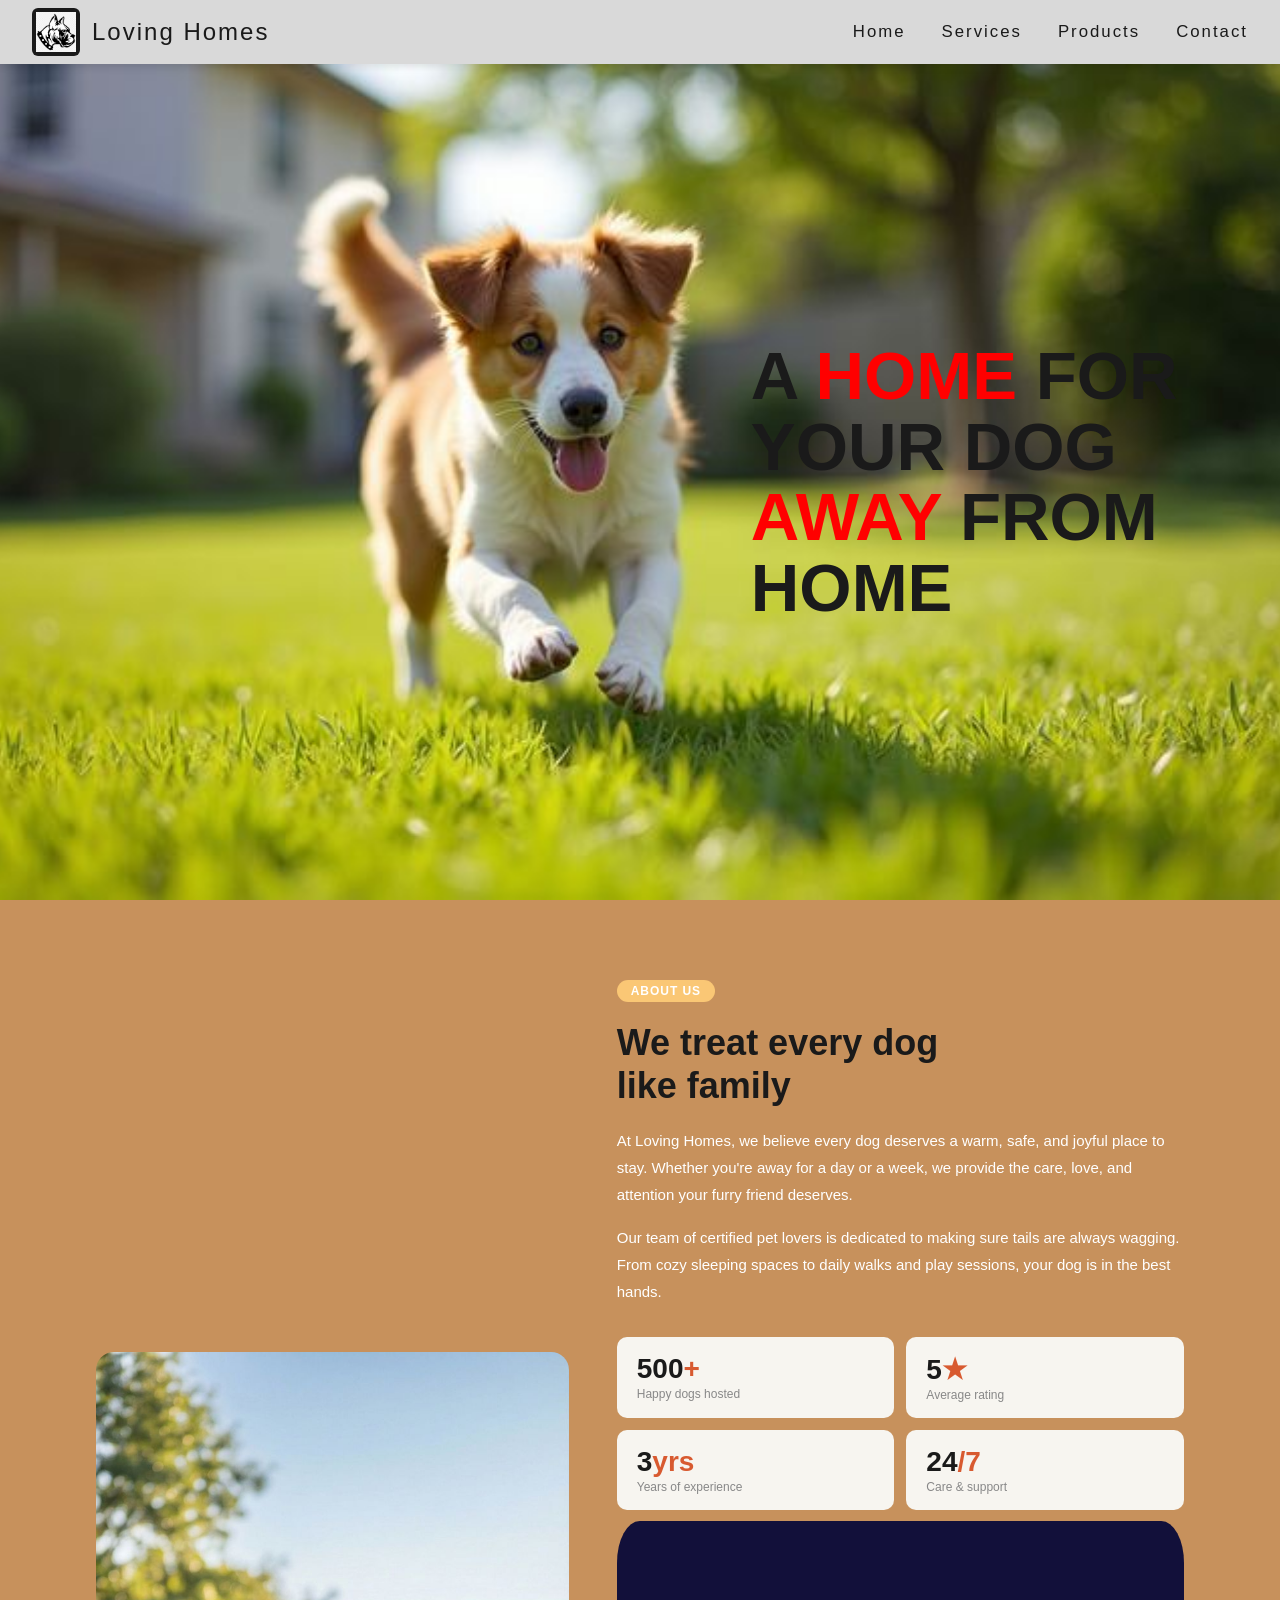
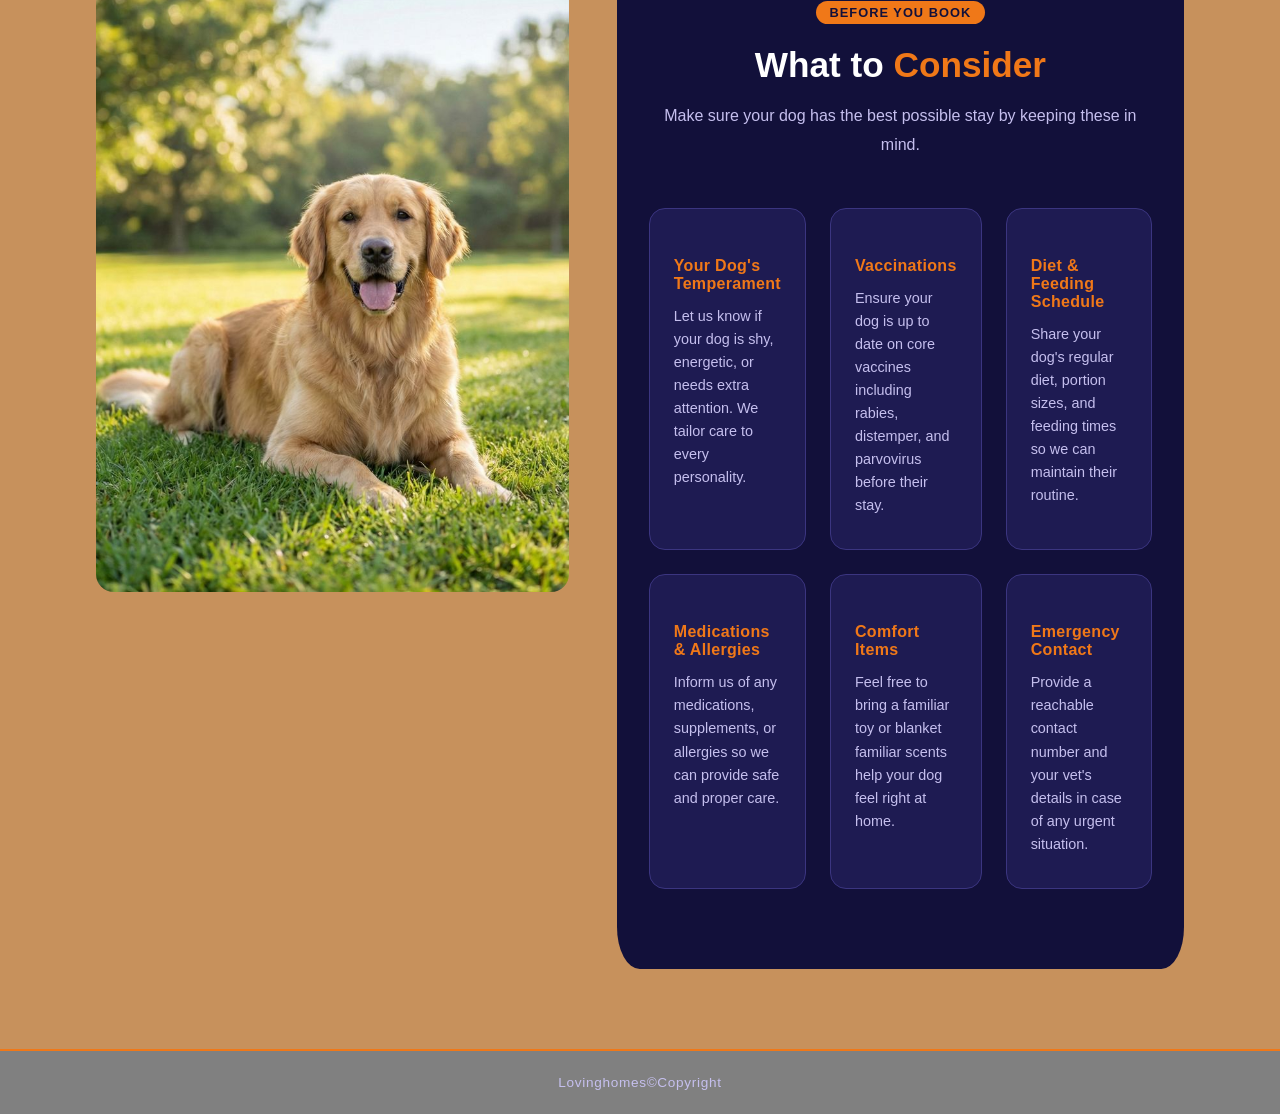
<file: index.html>
<!DOCTYPE html>
<html lang="en">
<head>
    <meta charset="UTF-8">
    <meta name="viewport" content="width=device-width, initial-scale=1.0">
    <title>LOVING HOMES</title>
    <link rel="stylesheet" href="lovinghomes.css">
</head>
<body>
     <nav>
   <div class="brand">
      <div class="brand-logo">
       <img src="IMAGES/dog2.png" alt="Loving Homes Logo" />
      </div>
      <span class="brand-name">Loving Homes</span>
    </div>
    </div>

     <button class="burger" id="burger" aria-label="Toggle menu" aria-expanded="false">
      <span></span>
      <span></span>
      <span></span>
    </button>

    <ul class="nav-links" id="nav-links">
      <li><a href="#">Home</a></li>
      <li><a href="services.html">Services</a></li>
      <li><a href="products.html">Products</a></li>
      <li><a href="contact.html">Contact</a></li>
    </ul>
  </nav>

  <section class="hero">
    <div class="hero-bg"></div>
    <img src="IMAGES/DOG 1.jpg" class="hero-dog" alt="Dog running" />
    <div class="hero-text">
      <h1>
        A <span class="accent">HOME</span> FOR<br>
        YOUR DOG<br>
        <span class="accent">AWAY</span> FROM<br>
        HOME
      </h1>
    </div>
  </section>

  <section class="about">
  <div class="about-image-wrap">
    <img src="IMAGES/hdog.jpg" alt="Happy dog at Loving Homes" />
  </div>

  <div class="about-content">
    <span class="about-tag">About Us</span>
    <h2>We treat every dog<br>like <span class="accent">family</span></h2>
    <p>At Loving Homes, we believe every dog deserves a warm, safe, and joyful place to stay. Whether you're away for a day or a week, we provide the care, love, and attention your furry friend deserves.</p>
    <p>Our team of certified pet lovers is dedicated to making sure tails are always wagging. From cozy sleeping spaces to daily walks and play sessions, your dog is in the best hands.</p>

    <div class="about-stats">
      <div class="stat-card">
        <div class="stat-num">500<span>+</span></div>
        <div class="stat-label">Happy dogs hosted</div>
      </div>
      <div class="stat-card">
        <div class="stat-num">5<span>★</span></div>
        <div class="stat-label">Average rating</div>
      </div>
      <div class="stat-card">
        <div class="stat-num">3<span>yrs</span></div>
        <div class="stat-label">Years of experience</div>
      </div>
      <div class="stat-card">
        <div class="stat-num">24<span>/7</span></div>
        <div class="stat-label">Care & support</div>
      </div>
    </div>

    <section class="consider">
    <div class="consider-header">
      <span class="about-tag">Before You Book</span>
      <h2>What to <span class="accent">Consider</span></h2>
      <p>Make sure your dog has the best possible stay by keeping these in mind.</p>
    </div>
    <div class="consider-grid">
      <div class="consider-card">
        <div class="consider-icon"></div>
        <h3>Your Dog's Temperament</h3>
        <p>Let us know if your dog is shy, energetic, or needs extra attention. We tailor care to every personality.</p>
      </div>
      <div class="consider-card">
        <div class="consider-icon"></div>
        <h3>Vaccinations</h3>
        <p>Ensure your dog is up to date on core vaccines including rabies, distemper, and parvovirus before their stay.</p>
      </div>
      <div class="consider-card">
        <div class="consider-icon"></div>
        <h3>Diet & Feeding Schedule</h3>
        <p>Share your dog's regular diet, portion sizes, and feeding times so we can maintain their routine.</p>
      </div>
      <div class="consider-card">
        <div class="consider-icon"></div>
        <h3>Medications & Allergies</h3>
        <p>Inform us of any medications, supplements, or allergies so we can provide safe and proper care.</p>
      </div>
      <div class="consider-card">
        <div class="consider-icon"></div>
        <h3>Comfort Items</h3>
        <p>Feel free to bring a familiar toy or blanket familiar scents help your dog feel right at home.</p>
      </div>
      <div class="consider-card">
        <div class="consider-icon"></div>
        <h3>Emergency Contact</h3>
        <p>Provide a reachable contact number and your vet's details in case of any urgent situation.</p>
      </div>
    </div>
  </section>

  </div> <!-- close about-content -->
  </section> <!-- close about -->

  <footer>
    Lovinghomes&copy;Copyright
  </footer>

<script>
const burger = document.getElementById('burger');
const navLinks = document.getElementById('nav-links');
burger.addEventListener('click', () => {
const isOpen = navLinks.classList.toggle('open');
burger.classList.toggle('active', isOpen);
burger.setAttribute('aria-expanded', isOpen);
});
navLinks.querySelectorAll('a').forEach(link => {
link.addEventListener('click', () => {
navLinks.classList.remove('open');
burger.classList.remove('active');
burger.setAttribute('aria-expanded', false);
});
   });
  </script>

</body>
</html>
</body>
</html>
</file>
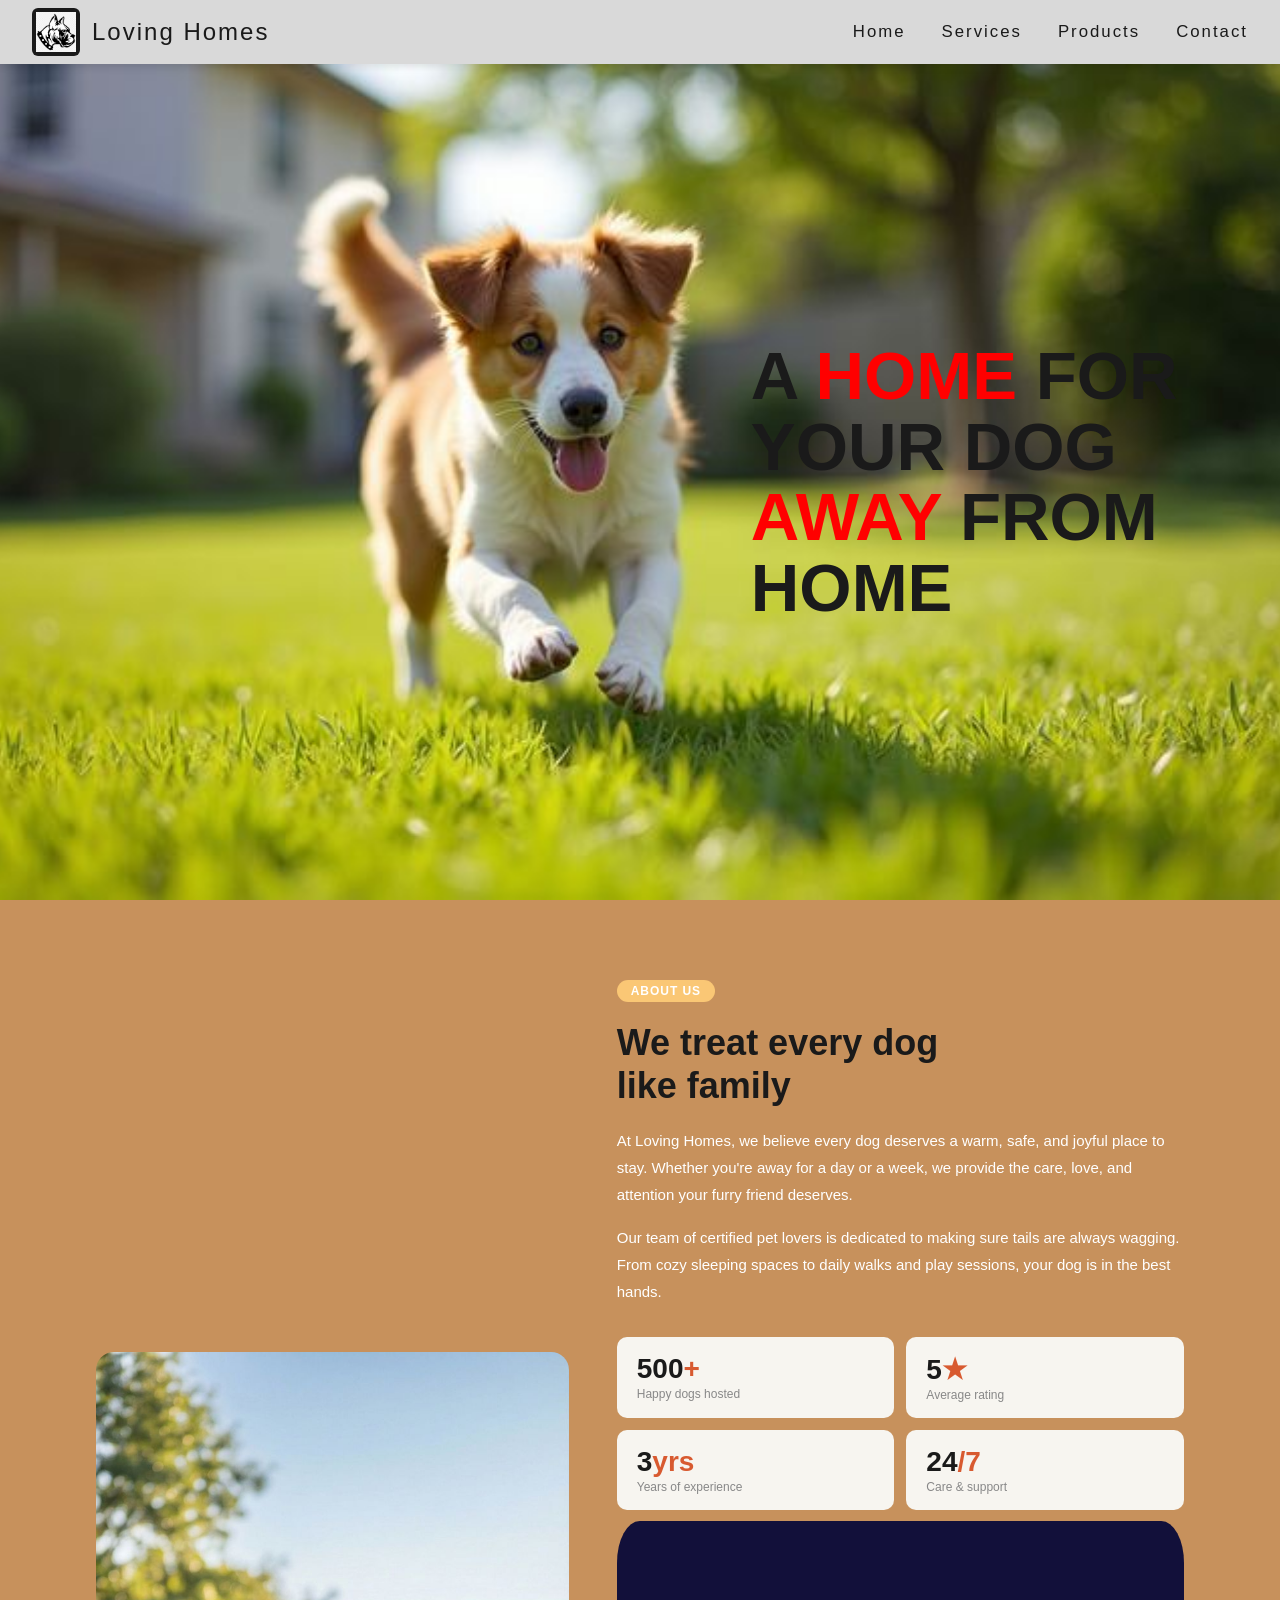
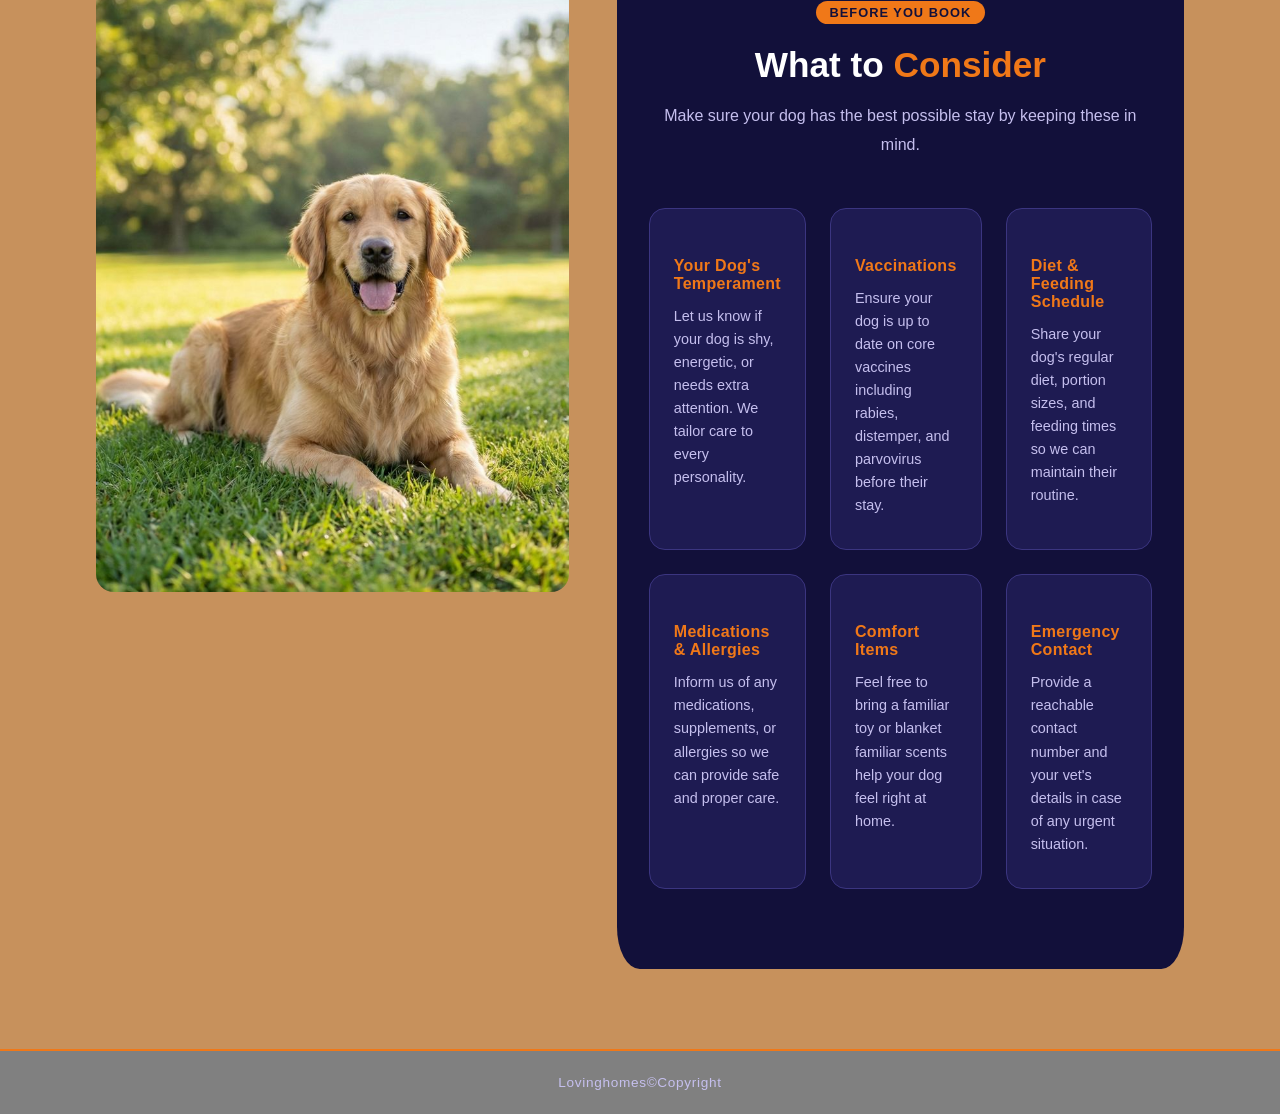
<file: lovinghomes.html>
<!DOCTYPE html>
<html lang="en">
<head>
    <meta charset="UTF-8">
    <meta name="viewport" content="width=device-width, initial-scale=1.0">
    <title>LOVING HOMES</title>
    <link rel="stylesheet" href="lovinghomes.css">
</head>
<body>
     <nav>
   <div class="brand">
      <div class="brand-logo">
       <img src="IMAGES/dog2.png" alt="Loving Homes Logo" />
      </div>
      <span class="brand-name">Loving Homes</span>
    </div>
    </div>

     <button class="burger" id="burger" aria-label="Toggle menu" aria-expanded="false">
      <span></span>
      <span></span>
      <span></span>
    </button>

    <ul class="nav-links" id="nav-links">
      <li><a href="#">Home</a></li>
      <li><a href="services.html">Services</a></li>
      <li><a href="products.html">Products</a></li>
      <li><a href="contact.html">Contact</a></li>
    </ul>
  </nav>

  <section class="hero">
    <div class="hero-bg"></div>
    <img src="IMAGES/DOG 1.jpg" class="hero-dog" alt="Dog running" />
    <div class="hero-text">
      <h1>
        A <span class="accent">HOME</span> FOR<br>
        YOUR DOG<br>
        <span class="accent">AWAY</span> FROM<br>
        HOME
      </h1>
    </div>
  </section>

  <section class="about">
  <div class="about-image-wrap">
    <img src="IMAGES/hdog.jpg" alt="Happy dog at Loving Homes" />
  </div>

  <div class="about-content">
    <span class="about-tag">About Us</span>
    <h2>We treat every dog<br>like <span class="accent">family</span></h2>
    <p>At Loving Homes, we believe every dog deserves a warm, safe, and joyful place to stay. Whether you're away for a day or a week, we provide the care, love, and attention your furry friend deserves.</p>
    <p>Our team of certified pet lovers is dedicated to making sure tails are always wagging. From cozy sleeping spaces to daily walks and play sessions, your dog is in the best hands.</p>

    <div class="about-stats">
      <div class="stat-card">
        <div class="stat-num">500<span>+</span></div>
        <div class="stat-label">Happy dogs hosted</div>
      </div>
      <div class="stat-card">
        <div class="stat-num">5<span>★</span></div>
        <div class="stat-label">Average rating</div>
      </div>
      <div class="stat-card">
        <div class="stat-num">3<span>yrs</span></div>
        <div class="stat-label">Years of experience</div>
      </div>
      <div class="stat-card">
        <div class="stat-num">24<span>/7</span></div>
        <div class="stat-label">Care & support</div>
      </div>
    </div>

    <section class="consider">
    <div class="consider-header">
      <span class="about-tag">Before You Book</span>
      <h2>What to <span class="accent">Consider</span></h2>
      <p>Make sure your dog has the best possible stay by keeping these in mind.</p>
    </div>
    <div class="consider-grid">
      <div class="consider-card">
        <div class="consider-icon"></div>
        <h3>Your Dog's Temperament</h3>
        <p>Let us know if your dog is shy, energetic, or needs extra attention. We tailor care to every personality.</p>
      </div>
      <div class="consider-card">
        <div class="consider-icon"></div>
        <h3>Vaccinations</h3>
        <p>Ensure your dog is up to date on core vaccines including rabies, distemper, and parvovirus before their stay.</p>
      </div>
      <div class="consider-card">
        <div class="consider-icon"></div>
        <h3>Diet & Feeding Schedule</h3>
        <p>Share your dog's regular diet, portion sizes, and feeding times so we can maintain their routine.</p>
      </div>
      <div class="consider-card">
        <div class="consider-icon"></div>
        <h3>Medications & Allergies</h3>
        <p>Inform us of any medications, supplements, or allergies so we can provide safe and proper care.</p>
      </div>
      <div class="consider-card">
        <div class="consider-icon"></div>
        <h3>Comfort Items</h3>
        <p>Feel free to bring a familiar toy or blanket familiar scents help your dog feel right at home.</p>
      </div>
      <div class="consider-card">
        <div class="consider-icon"></div>
        <h3>Emergency Contact</h3>
        <p>Provide a reachable contact number and your vet's details in case of any urgent situation.</p>
      </div>
    </div>
  </section>

  </div> <!-- close about-content -->
  </section> <!-- close about -->

  <footer>
    Lovinghomes&copy;Copyright
  </footer>

<script>
const burger = document.getElementById('burger');
const navLinks = document.getElementById('nav-links');
burger.addEventListener('click', () => {
const isOpen = navLinks.classList.toggle('open');
burger.classList.toggle('active', isOpen);
burger.setAttribute('aria-expanded', isOpen);
});
navLinks.querySelectorAll('a').forEach(link => {
link.addEventListener('click', () => {
navLinks.classList.remove('open');
burger.classList.remove('active');
burger.setAttribute('aria-expanded', false);
});
   });
  </script>

</body>
</html>
</body>
</html>
</file>
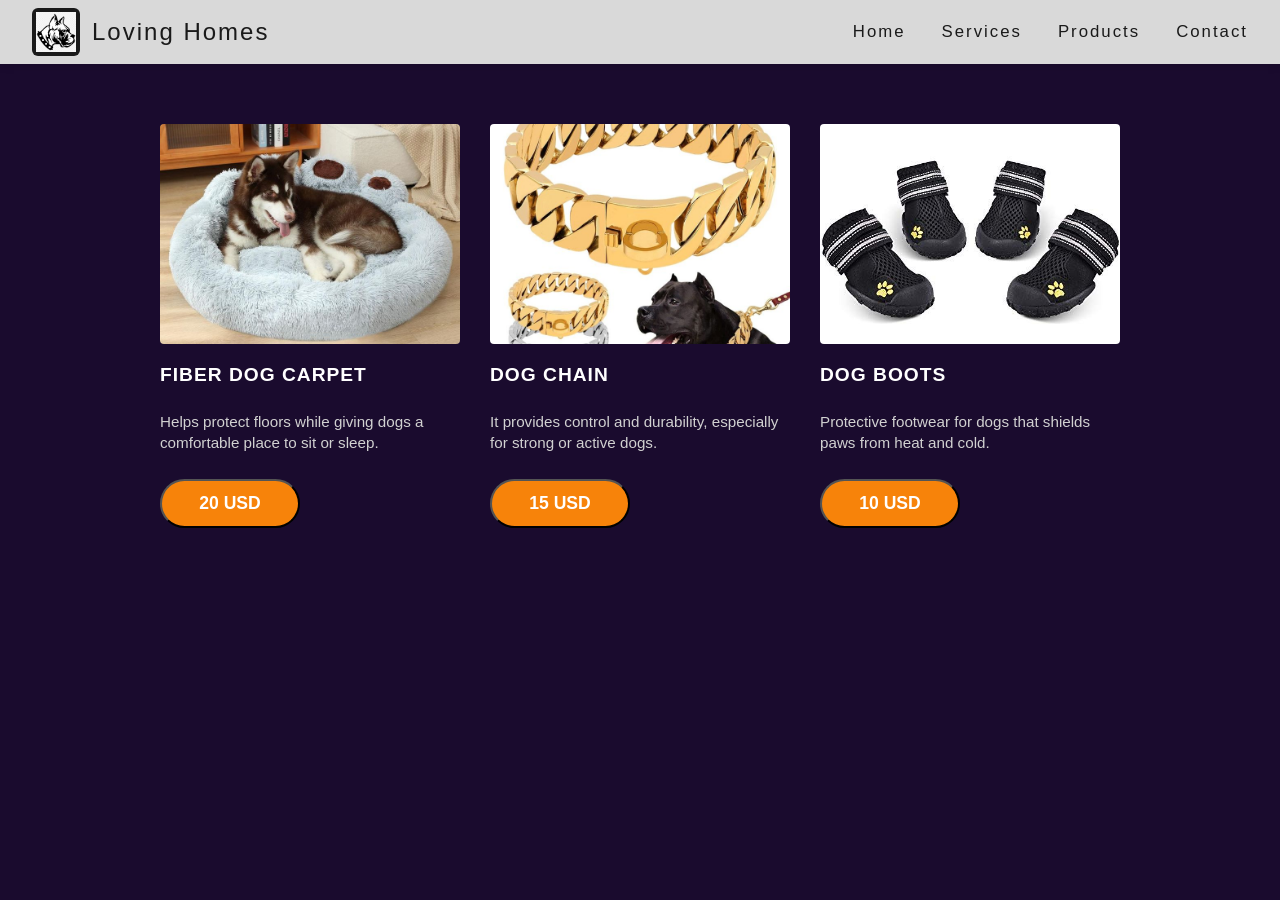
<file: products.html>
<!DOCTYPE html>
<html lang="en">
<head>
    <meta charset="UTF-8">
    <meta name="viewport" content="width=device-width, initial-scale=1.0">
    <title>Products</title>
  <link rel="stylesheet" href="products.css">
</head>
<body>
    
<nav>
   <div class="brand">
      <div class="brand-logo">
       <img src="IMAGES/dog2.png" alt="Loving Homes Logo" />
      </div>
      <span class="brand-name">Loving Homes</span>
    </div>
    </div>

     <button class="burger" id="burger" aria-label="Toggle menu" aria-expanded="false">
      <span></span>
      <span></span>
      <span></span>
    </button>

    <ul class="nav-links" id="nav-links">
      <li><a href="index.html">Home</a></li>
      <li><a href="services.html">Services</a></li>
      <li><a href="products.html">Products</a></li>
      <li><a href="contact.html">Contact</a></li>
    </ul>
  </nav>

   <div class="product-container">
    <div class="product-card">
        <img src="IMAGES/dogbed.jpg" alt="" class="product-image">
        <div class="product-title">Fiber Dog Carpet</div>
        <p class="product-description">Helps protect floors while giving dogs a comfortable place to sit or sleep.</p>
        <button class="pay-button" onclick="openPayment('Fiber Dog Carpet', 20)">20 USD</button>
    </div>

    <div class="product-card">
        <img src="IMAGES/dogchain.jpg" alt="Dog Chain" class="product-image">
        <div class="product-title">Dog Chain</div>
        <p class="product-description">It provides control and durability, especially for strong or active dogs.</p>
        <button class="pay-button" onclick="openPayment('Dog Chain', 15)">15 USD</button>
    </div>

    <div class="product-card">
        <img src="IMAGES/dogshoe.jpg" alt="Dog Boots" class="product-image">
        <div class="product-title">Dog Boots</div>
        <p class="product-description">Protective footwear for dogs that shields paws from heat and cold.</p>
        <button class="pay-button" onclick="openPayment('Dog Boots', 10)">10 USD</button>
    </div>
</div>


<div id="payment-form" style="display: none; max-width: 400px; margin: 40px auto; padding: 20px; border: 2px solid #333; border-radius: 10px; font-family: Arial, sans-serif;">
    <h2>Checkout</h2>
    <p>Selected: <strong id="item-name"></strong></p>
    <p>Total: <strong>$<span id="item-price"></span></strong></p>
    <hr>
    <form>
        <label>Full Name</label><br>
        <input type="text" style="width:100%; margin-bottom:10px;" required><br>
        <label>Card Number</label><br>
        <input type="text" placeholder="0000 0000 0000 0000" style="width:100%; margin-bottom:10px;" required><br>
        <button type="submit" style="width:100%; padding:10px; background: #28a745; color: white; border: none; border-radius: 5px; cursor: pointer;">
            Confirm Payment
        </button>
    </form>
</div>
<script>
    function openPayment(name, price) {
        const paymentSection = document.getElementById('payment-form');
        paymentSection.style.display = 'block';
        document.getElementById('item-name').innerText = name;
        document.getElementById('item-price').innerText = price;
        paymentSection.scrollIntoView({ behavior: 'smooth' });
    }

    const burger = document.getElementById('burger');
    const navLinks = document.getElementById('nav-links');
    burger.addEventListener('click', () => {
        const isOpen = navLinks.classList.toggle('open');
        burger.classList.toggle('active', isOpen);
        burger.setAttribute('aria-expanded', isOpen);
    });
    navLinks.querySelectorAll('a').forEach(link => {
        link.addEventListener('click', () => {
            navLinks.classList.remove('open');
            burger.classList.remove('active');
            burger.setAttribute('aria-expanded', false);
        });
    });
</script>
</body>
</html>
</file>
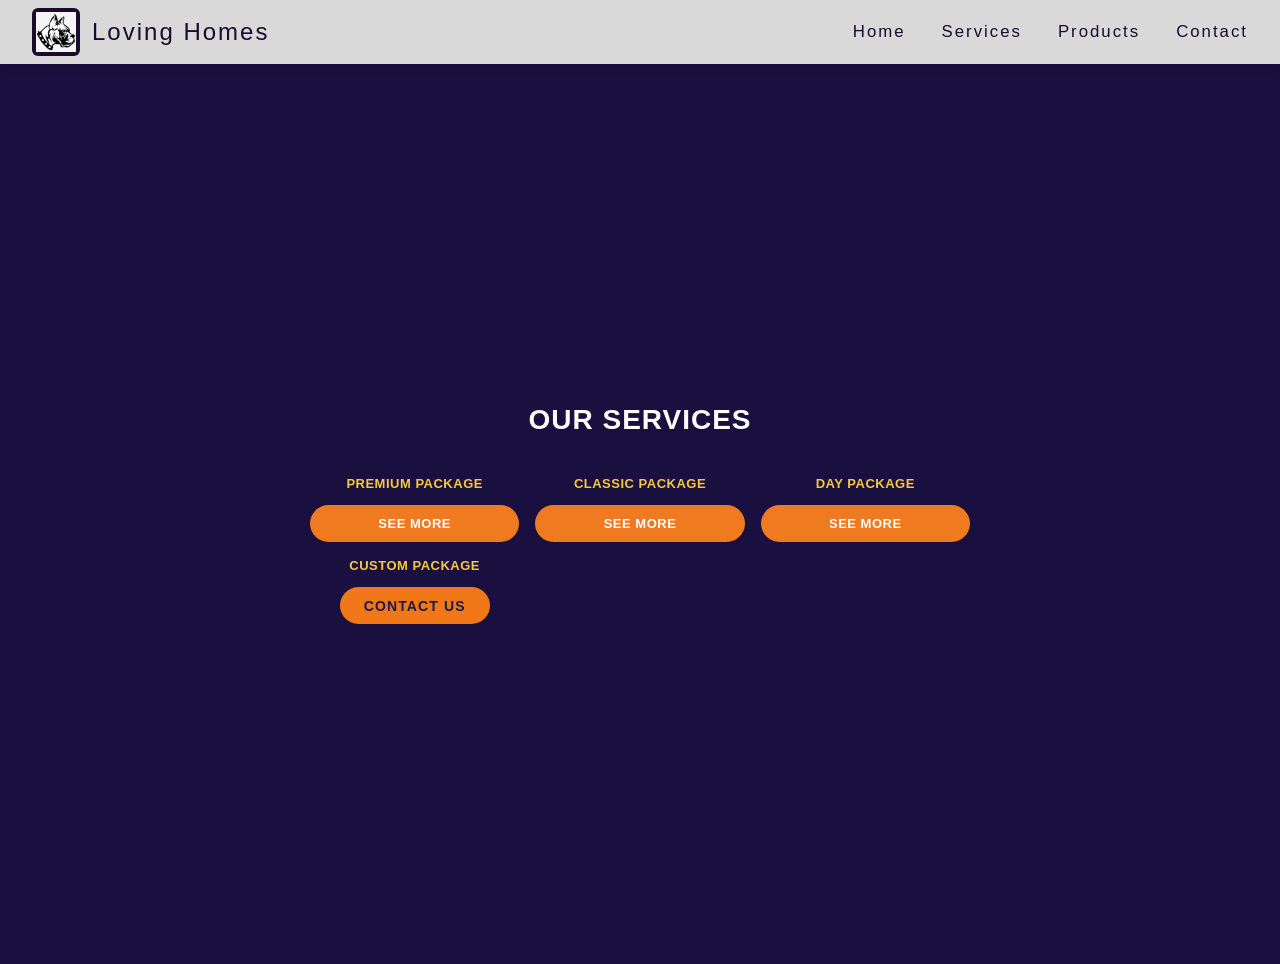
<file: services.html>
<!DOCTYPE html>
<html lang="en">
<head>
    <meta charset="UTF-8">
    <meta name="viewport" content="width=device-width, initial-scale=1.0">
    <title>Services</title>
    <link rel="stylesheet" href="services.css">
</head>
<body>
  <nav>
   <div class="brand">
      <div class="brand-logo">
       <img src="IMAGES/dog2.png" alt="Loving Homes Logo" />
      </div>
      <span class="brand-name">Loving Homes</span>
    </div>
    </div>

      <button class="burger" id="burger" aria-label="Toggle menu" aria-expanded="false">
      <span></span>
      <span></span>
      <span></span>
    </button>

    <ul class="nav-links" id="nav-links">
      <li><a href="index.html">Home</a></li>
      <li><a href="services.html">Services</a></li>
      <li><a href="products.html">Products</a></li>
      <li><a href="contact.html">Contact</a></li>
    </ul>
  </nav>

  <div class="page active" id="page1">
    <div class="pg1">
      <h1>Our Services</h1>
      <div class="service-grid">
        <div class="service-col">
          <span class="pkg-name">Premium Package</span>
          <button class="see-more-btn" onclick="goTo('page2')">See More</button>
        </div>
        <div class="service-col">
          <span class="pkg-name">Classic Package</span>
          <button class="see-more-btn" onclick="goTo('page2')">See More</button>
        </div>

        <div class="service-col">
          <span class="pkg-name">Day Package</span>
          <button class="see-more-btn" onclick="goTo('page2')">See More</button>
        </div>

         <div class="service-col">
          <span class="pkg-name">Custom Package</span>
         <a class="contact-btn" href="contact.html#contact-form">CONTACT US</a>
        </div>

      </div>
    </div>
  </div>

  <div class="page" id="page2">


    <div class="pg2">
      <button class="back-btn" onclick="goTo('page1')">← Back</button>
      <div class="cards-wrap">
        <div class="card">
          <div class="card-title">Premium Package</div>
          <div class="features">
            <div class="feature">Four walks/activities per day</div>
            <div class="feature">Private grass area</div>
            <div class="feature">Daily photos</div>
            <div class="feature">Daily treats</div>
          </div>
          <button class="price-btn" onclick="goTo('page3')">300 USD</button>
        </div>
        <div class="card">
          <div class="card-title">Classical Package</div>
          <div class="features">
            <div class="feature">Three walks/activities per day</div>
            <div class="feature">In door play burn</div>
            <div class="feature">Zen zone</div>
            <div class="feature">Grooming session</div>
          </div>
          <button class="price-btn" onclick="goTo('page3')">150 USD</button>
        </div>
        <div class="card">
          <div class="card-title">Day Package</div>
          <div class="features">
            <div class="feature">Two walks/activities per day</div>
            <div class="feature">External play area</div>
            <div class="feature">Agility track</div>
            <div class="feature">Sand digging the pit</div>
          </div>
          <button class="price-btn" onclick="goTo('page3')">75 USD</button>
        </div>
      </div>
    </div>
  </div>

  <div class="page" id="page3">
    <div class="pg3">
      <button class="back-btn" onclick="goTo('page2')">← Back</button>
      <div class="reservation-form">
        <h2>Reserve Your Package</h2>
 
        <label for="fullName">Full Name</label>
        <input type="text" id="fullName" placeholder="Enter your name" />
 
        <label for="phoneNumber">Phone Number</label>
        <input type="tel" id="phoneNumber" placeholder="Enter your phone" />
 
        <label for="checkin">Check-in Date</label>
        <input type="date" id="checkin" />
 
        <label for="checkout">Check-out Date</label>
        <input type="date" id="checkout" />
 
        <button class="submit-btn" onclick="submitReservation()">Confirm Reservation</button>
      </div>
    </div>
  </div>
 
 
 <script>
  function goTo(pageId) {
    document.querySelectorAll('.page').forEach(p => p.classList.remove('active'));
    document.getElementById(pageId).classList.add('active');
  }

  const burger = document.getElementById('burger');
  const navLinks = document.getElementById('nav-links');

  burger.addEventListener('click', () => {
    const isOpen = navLinks.classList.toggle('open');
    burger.classList.toggle('active', isOpen);
    burger.setAttribute('aria-expanded', isOpen);
  });

  navLinks.querySelectorAll('a').forEach(link => {
    link.addEventListener('click', () => {
      navLinks.classList.remove('open');
      burger.classList.remove('active');
      burger.setAttribute('aria-expanded', false);
    });
  });

  function submitReservation() {
    var fullName = document.getElementById('fullName').value.trim();
    var phoneNumber = document.getElementById('phoneNumber').value.trim();
    var checkinVal = document.getElementById('checkin').value;
    var checkoutVal = document.getElementById('checkout').value;

    if (fullName === '' || phoneNumber === '' || checkinVal === '' || checkoutVal === '') {
      alert('Please fill in all fields before confirming.');
      return;
    }

    var checkinDate = new Date(checkinVal);
    var checkoutDate = new Date(checkoutVal);

    if (checkoutDate <= checkinDate) {
      alert('Check-out date must be after check-in date.');
      return;
    }

    alert('Reservation Confirmed! We will contact you shortly.');
  }

</script>
 
</body>
</html>
</file>
<file: lovinghomes.css>
*, *::before, *::after { margin: 0; padding: 0; box-sizing: border-box; }

    :root {
      --red:red;
      --dark: #1a1a1a;
      --light: #f5f5f5;
      --nav-bg: #d9d9d9;
    }

    body {
      font-family: 'Nunito', sans-serif;
      background: var(--light);
      color: var(--dark);
      display: flex;
      flex-direction: column;
      min-height: 100vh;
      margin: 0;
      padding: 0;
    }

    nav {
      background: #D9D9D9;
      display: flex;
      align-items: center;
      justify-content: space-between;
      padding: 0 32px;
      height: 64px;
      position: sticky;
      top: 0;
      z-index: 100;
      box-shadow: 0 2px 8px rgba(0,0,0,.12);
    }

    .brand {
      display: flex;
      align-items: center;
      gap: 12px;
    }

    .brand-logo {
      width: 48px;
      height: 48px;
      background: var(--dark);
      border-radius: 6px;
      display: flex;
      align-items: center;
      justify-content: center;
      overflow: hidden;
    }

    .brand-logo img { width: 40px; height: 40px; }

    .brand-name {
      font-family: 'Bebas Neue', sans-serif;
      font-size: 1.5rem;
      letter-spacing: 2px;
      color: var(--dark);
    }

    .nav-links {
      list-style: none;
      display: flex;
      gap: 36px;
    }

    .nav-links a {
      text-decoration: none;
      font-family: 'Bebas Neue', sans-serif;
      font-size: 1.05rem;
      letter-spacing: 2px;
      color: var(--dark);
      position: relative;
      transition: color .2s;
    }

    .nav-links a::after {
      content: '';
      position: absolute;
      left: 0; bottom: -3px;
      width: 0; height: 2px;
      background: var(--red);
      transition: width .25s;
    }

    .nav-links a:hover { color: var(--red); }
    .nav-links a:hover::after { width: 100%; }

    .hero {
      position: relative;
      width: 100%;
      height: calc(100vh - 64px);
      min-height: 420px;
      overflow: hidden;
    }

   
    .hero-bg  {
      position: absolute;
  inset: 0;
  background: url('IMAGES/DOG\ 1.jpg') center/cover no-repeat;
    }

    .hero-text {
      position: absolute;
      right: 8%;
      top: 50%;
      transform: translateY(-50%);
    }

    .hero-text h1 {
      font-family: 'Bebas Neue', sans-serif;
      font-size: clamp(2.4rem, 5.5vw, 4.2rem);
      line-height: 1.05;
      color: var(--dark);
    }

    .hero-text h1 .accent { 
      color: var(--red); 
    }

    footer {
      background:grey;
      color: #c5bfee;
      text-align: center;
      padding: 1.5rem 2rem;
      font-size: 0.85rem;
      letter-spacing: 0.05em;
      border-top: 2px solid #f07818;
      width: 100%;
      box-sizing: border-box;
      margin-top: 0;
    }
    .about {
  display: flex;
  align-items: center;
  gap: 3rem;
  padding: 5rem 6rem;
  background:#C7915C;
}

.about-image-wrap {
  flex: 1;
}

.about-image-wrap img {
  width: 100%;
  border-radius: 18px;
  object-fit: cover;
}

.about-content {
  flex: 1.2;
}

.about-tag {
  display: inline-block;
  background: #fac775;
  color: white;
  font-size: 12px;
  font-weight: 600;
  letter-spacing: 0.08em;
  padding: 4px 14px;
  border-radius: 20px;
  margin-bottom: 1.2rem;
  text-transform: uppercase;
}

.about-content h2 {
  font-size: 36px;
  font-weight: 600;
  line-height: 1.2;
  margin-bottom: 1.2rem;
  color: #1a1a1a;
}

.about-content p {
  font-size: 15px;
  color: white;
  line-height: 1.8;
  margin-bottom: 1rem;
}

.about-stats {
  display: grid;
  grid-template-columns: 1fr 1fr;
  gap: 12px;
  margin-top: 2rem;
}

.stat-card {
  background: #f7f5f0;
  border-radius: 10px;
  padding: 1rem 1.25rem;
}

.stat-num {
  font-size: 28px;
  font-weight: 700;
  color: #1a1a1a;
}

.stat-num span {
  color: #d85a30;
}

.stat-label {
  font-size: 12px;
  color: #888;
  margin-top: 2px;
}

.about-btn {
  display: inline-block;
  margin-top: 2rem;
  padding: 14px 32px;
  background: #d85a30;
  color: #fff;
  border-radius: 30px;
  font-size: 14px;
  font-weight: 600;
  text-decoration: none;
}

.about-btn:hover {
  background: #b8441f;
}

@media (max-width: 768px) {
  .about {
    flex-direction: column;
    padding: 3rem 1.5rem;
  }
}


.consider {
        margin-top: 2%;
        background: #12103a;
        padding: 5rem 2rem;
        text-align: center;
        border-radius: 4%;
      }
      .consider-header {
        margin-bottom: 3rem;
      }
      .consider-header h2 {
        font-size: 2.2rem;
        color: #fff;
        margin: 0.5rem 0 1rem;
      }
      .consider-header h2 .accent {
        color: #f07818;
      }
      .consider-header p {
        color: #c5bfee;
        font-size: 1rem;
        max-width: 480px;
        margin: 0 auto;
      }
      .consider-grid {
        display: grid;
        grid-template-columns: repeat(3, 1fr);
        gap: 1.5rem;
        max-width: 1100px;
        margin: 0 auto;
      }
      .consider-card {
        background: #1e1b52;
        border: 1.5px solid #3b3580;
        border-radius: 16px;
        padding: 2rem 1.5rem;
        text-align: left;
        transition: transform 0.3s ease, background 0.3s ease, border-color 0.3s ease, box-shadow 0.3s ease;
        cursor: default;
      }
      .consider-card:hover {
        transform: translateY(-8px);
        background: #2a2670;
        border-color: #f07818;
        box-shadow: 0 14px 36px rgba(240, 120, 24, 0.25);
      }
      .consider-icon {
        font-size: 2rem;
        margin-bottom: 1rem;
      }
      .consider-card h3 {
        color: #f07818;
        font-size: 1rem;
        font-weight: 700;
        margin: 0 0 0.75rem;
        letter-spacing: 0.02em;
      }
      .consider-card p {
        color: #c5bfee;
        font-size: 0.9rem;
        line-height: 1.6;
        margin: 0;
      }
      .consider-card:hover p {
        color: #e8e4ff;
      }
      .consider .about-tag {
        background: #f07818;
        color: #12103a;
        padding: 4px 14px;
        border-radius: 20px;
        font-size: 0.8rem;
        font-weight: 700;
        letter-spacing: 0.08em;
        text-transform: uppercase;
        display: inline-block;
        margin-bottom: 0.75rem;
      }
      @media (max-width: 768px) {
        .consider-grid {
          grid-template-columns: 1fr;
        }
      }
 .burger {
      display: none;
      flex-direction: column;
      justify-content: center;
      gap: 5px;
      background: none;
      border: none;
      cursor: pointer;
      padding: 6px;
      z-index: 200;
    }

    .burger span {
      display: block;
      width: 24px;
      height: 2px;
      background: var(--dark);
      border-radius: 2px;
      transition: transform 0.3s ease, opacity 0.3s ease;
      transform-origin: center;
    }

    .burger.active span:nth-child(1) { transform: translateY(7px) rotate(45deg); }
    .burger.active span:nth-child(2) { opacity: 0; }
    .burger.active span:nth-child(3) { transform: translateY(-7px) rotate(-45deg); }

    @media (max-width: 640px) {
      .burger { display: flex; }

      .nav-links {
        display: none;
        position: absolute;
        top: 64px;
        left: 0;
        right: 0;
        background: #D9D9D9;
        flex-direction: column;
        gap: 0;
        padding: 0;
        box-shadow: 0 4px 12px rgba(0,0,0,0.15);
      }

      .nav-links.open { display: flex; }

      .nav-links li { border-top: 1px solid rgba(0,0,0,0.08); }

      .nav-links a {
        display: block;
        padding: 14px 24px;
        font-size: 1rem;
      }
    }
</file>
<file: products.css>
:root {
      --red:red;
      --dark: #1a1a1a;
      --light: #f5f5f5;
      --nav-bg: #d9d9d9;
    }

    body {
      font-family: 'Nunito', sans-serif;
      background:#1A0B2E;
      color: var(--dark);
      display: flex;
      flex-direction: column;
      min-height: 100vh;
      margin: 0;
      padding: 0;
    }

    nav {
      background: #D9D9D9;
      display: flex;
      align-items: center;
      justify-content: space-between;
      padding: 0 32px;
      height: 64px;
      position: sticky;
      top: 0;
      z-index: 100;
      box-shadow: 0 2px 8px rgba(0,0,0,.12);
    }

    .brand {
      display: flex;
      align-items: center;
      gap: 12px;
    }

    .brand-logo {
      width: 48px;
      height: 48px;
      background: var(--dark);
      border-radius: 6px;
      display: flex;
      align-items: center;
      justify-content: center;
      overflow: hidden;
    }

    .brand-logo img { width: 40px; height: 40px; }

    .brand-name {
      font-family: 'Bebas Neue', sans-serif;
      font-size: 1.5rem;
      letter-spacing: 2px;
      color: var(--dark);
    }

    .nav-links {
      list-style: none;
      display: flex;
      gap: 36px;
    }

    .nav-links a {
      text-decoration: none;
      font-family: 'Bebas Neue', sans-serif;
      font-size: 1.05rem;
      letter-spacing: 2px;
      color: var(--dark);
      position: relative;
      transition: color .2s;
    }

    .nav-links a::after {
      content: '';
      position: absolute;
      left: 0; bottom: -3px;
      width: 0; height: 2px;
      background: var(--red);
      transition: width .25s;
    }

    .nav-links a:hover { color: var(--red); }
    .nav-links a:hover::after { width: 100%; }

   
        .product-container {
            margin-top: 60px;
            display: flex;
            gap: 30px;
            max-width: 1100px;
            flex-wrap: wrap;
            justify-content: center;
            margin-left: auto;
            margin-right: auto;
            padding: 0 20px 60px;
            background-color: #1a0b2e;
        }

        
        .product-card {
            width: 300px;
            display: flex;
            flex-direction: column;
        }

        .product-image {
            width: 100%;
            height: 220px;
            object-fit: cover;
            border-radius: 4px;
        }

        .product-title {
            font-size: 1.2rem;
            font-weight: bold;
            margin: 20px 0 10px 0;
            text-transform: uppercase;
            letter-spacing: 1px;
            color: white;
        }

        .product-description {
            font-size: 0.95rem;
            line-height: 1.4;
            color: #d1d1d1;
            margin-bottom: 25px;
            flex-grow: 1; 
        }

     
        .pay-button {
            display: inline-block;
            background-color: #f7830a; 
            color: white;
            text-align: center;
            padding: 12px 25px;
            border-radius: 30px;
            text-decoration: none;
            font-weight: bold;
            font-size: 1.1rem;
            width: fit-content;
            min-width: 140px;
            transition: transform 0.2s, background-color 0.2s;
        }

        .pay-button:hover {
            background-color: #e67600;
            transform: scale(1.05);
        }

 .burger {
      display: none;
      flex-direction: column;
      justify-content: center;
      gap: 5px;
      background: none;
      border: none;
      cursor: pointer;
      padding: 6px;
      z-index: 200;
    }

    .burger span {
      display: block;
      width: 24px;
      height: 2px;
      background: var(--dark);
      border-radius: 2px;
      transition: transform 0.3s ease, opacity 0.3s ease;
      transform-origin: center;
    }

    .burger.active span:nth-child(1) { transform: translateY(7px) rotate(45deg); }
    .burger.active span:nth-child(2) { opacity: 0; }
    .burger.active span:nth-child(3) { transform: translateY(-7px) rotate(-45deg); }

    @media (max-width: 640px) {
      .burger { display: flex; }

      .nav-links {
        display: none;
        position: absolute;
        top: 64px;
        left: 0;
        right: 0;
        background: #D9D9D9;
        flex-direction: column;
        gap: 0;
        padding: 0;
        box-shadow: 0 4px 12px rgba(0,0,0,0.15);
      }

      .nav-links.open { display: flex; }

      .nav-links li { border-top: 1px solid rgba(0,0,0,0.08); }

      .nav-links a {
        display: block;
        padding: 14px 24px;
        font-size: 1rem;
      }
    }
</file>
<file: services.css>
* { box-sizing: border-box; margin: 0; padding: 0; }
    body { font-family: sans-serif; }
    .page { display: none; }
    .page.active { display: block; }
 
 
  * { box-sizing: border-box; 
    margin: 0; 
    padding: 0; 
  }

  :root {
      --red:red;
      --dark: #1A0B2E;
      --light: #f5f5f5;
      --nav-bg: #d9d9d9;
    }

    body {
      font-family: 'Nunito', sans-serif;
      background: var(--light);
      color: var(--dark);
      display: flex;
      flex-direction: column;
      min-height: 100vh;
      margin: 0;
      padding: 0;
    }

    nav {
      background: #D9D9D9;
      display: flex;
      align-items: center;
      justify-content: space-between;
      padding: 0 32px;
      height: 64px;
      position: sticky;
      top: 0;
      z-index: 100;
      box-shadow: 0 2px 8px rgba(0,0,0,.12);
    }

    .brand {
      display: flex;
      align-items: center;
      gap: 12px;
    }

    .brand-logo {
      width: 48px;
      height: 48px;
      background: var(--dark);
      border-radius: 6px;
      display: flex;
      align-items: center;
      justify-content: center;
      overflow: hidden;
    }

    .brand-logo img { width: 40px; height: 40px; }

    .brand-name {
      font-family: 'Bebas Neue', sans-serif;
      font-size: 1.5rem;
      letter-spacing: 2px;
      color: var(--dark);
    }

    .nav-links {
      list-style: none;
      display: flex;
      gap: 36px;
    }

    .nav-links a {
      text-decoration: none;
      font-family: 'Bebas Neue', sans-serif;
      font-size: 1.05rem;
      letter-spacing: 2px;
      color: var(--dark);
      position: relative;
      transition: color .2s;
    }

    .nav-links a::after {
      content: '';
      position: absolute;
      left: 0; bottom: -3px;
      width: 0; height: 2px;
      background: var(--red);
      transition: width .25s;
    }

    .nav-links a:hover { color: var(--red); }
    .nav-links a:hover::after { width: 100%; }


.burger {
      display: none;
      flex-direction: column;
      justify-content: center;
      gap: 5px;
      background: none;
      border: none;
      cursor: pointer;
      padding: 6px;
      z-index: 200;
    }

    .burger span {
      display: block;
      width: 24px;
      height: 2px;
      background: var(--dark);
      border-radius: 2px;
      transition: transform 0.3s ease, opacity 0.3s ease;
      transform-origin: center;
    }

    .burger.active span:nth-child(1) { transform: translateY(7px) rotate(45deg); }
    .burger.active span:nth-child(2) { opacity: 0; }
    .burger.active span:nth-child(3) { transform: translateY(-7px) rotate(-45deg); }

    @media (max-width: 640px) {
      .burger { display: flex; }

      .nav-links {
        display: none;
        position: absolute;
        top: 64px;
        left: 0;
        right: 0;
        background: #D9D9D9;
        flex-direction: column;
        gap: 0;
        padding: 0;
        box-shadow: 0 4px 12px rgba(0,0,0,0.15);
      }

      .nav-links.open { display: flex; }

      .nav-links li { border-top: 1px solid rgba(0,0,0,0.08); }

      .nav-links a {
        display: block;
        padding: 14px 24px;
        font-size: 1rem;
      }
    }


.pg1 {
  background: #1a1040;
  padding: 40px 24px;
  min-height: 100vh;
  display: flex;
  flex-direction: column;
  justify-content: center;
}
   
.pg1 h1 {
  text-align: center;
  color: #fff;
  font-size: 28px;
  font-weight: 900;
  letter-spacing: 1px;
  text-transform: uppercase;
  margin-bottom: 40px;
}

.service-grid {
  display: grid;
  grid-template-columns: repeat(3, 1fr);
  gap: 16px;
  max-width: 660px;
  margin: 0 auto;
  width: 100%;
}

.service-col {
  display: flex;
  flex-direction: column;
  align-items: center;
  gap: 14px;
  text-align: center;
}

.pkg-name {
  color: #f5c842;
  font-weight: 700;
  font-size: 13px;
  text-transform: uppercase;
  letter-spacing: 0.5px;
}

.pkg-name.highlight {
  color: #4fc3f7;
  text-decoration: underline;
}

.see-more-btn {
  background: #f07a20;
  color: #fff;
  border: none;
  border-radius: 999px;
  padding: 11px 0;
  width: 100%;
  font-size: 13px;
  font-weight: 800;
  letter-spacing: 0.5px;
  text-transform: uppercase;
  cursor: pointer;
}

.see-more-btn:hover { background: #d96a10; }
 
page 2
.pg2 {
  background: #2d1f5e;
  padding: 24px;
  min-height: 100vh;
}

.back-btn {
  background: transparent;
  border: 1.5px solid #f5c842;
  color: #f5c842;
  border-radius: 999px;
  padding: 7px 18px;
  font-size: 13px;
  font-weight: 700;
  cursor: pointer;
  margin-bottom: 20px;
  display: inline-block;
}

.back-btn:hover { 
  background: rgba(245,200,66,0.1); 
}
.cards-wrap {
  display: flex;
  flex-direction: column;
  gap: 12px;
}

.card {
  background: #1a1040;
  border-radius: 14px;
  padding: 20px 16px 16px;
  display: flex;
  flex-direction: column;
  gap: 12px;
  }
    
.card-title {
  color: #f5c842;
  font-weight: 700;
  font-size: 14px;
  letter-spacing: 0.5px;
  text-transform: uppercase;
  }
  
.features { 
  display: flex; 
  flex-direction: column; 
  gap: 10px; 
}

.feature {
  display: flex;
  align-items: flex-start;
  gap: 8px;
  color: #e8e0ff;
  font-size: 13.5px;
  line-height: 1.4;
}

.feature::before {
  content: "⊘";
  color: #e8e0ff;
  flex-shrink: 0;
  font-size: 13px;
}

.price-btn {
  background: #f07a20;
  color: #fff;
  border: none;
  border-radius: 999px;
  padding: 12px 0;
  font-size: 15px;
  font-weight: 700;
  cursor: pointer;
  width: 100%;
  margin-top: 4px;
}
   
.price-btn:hover { 
  background: #d96a10;
 }

page3
.pg3 {
  max-width: 500px;
  margin: 0 auto;
  padding: 20px;
  display: flex;
  flex-direction: column;
  gap: 15px;
  background-color: #1A1040;
}

resform
.reservation-form {
  background: #1A1040;
  padding: 30px;
  border-radius: 15px;
  box-shadow: 0 4px 15px rgba(0, 0, 0, 0.1);
}

.reservation-form h2 {
  margin-bottom: 20px;
  color: #333;
  text-align: center;
}


.reservation-form label {
  display: block;
  margin-bottom: 5px;
  font-weight: bold;
  color: #555;
}

.reservation-form input {
  width: 100%;
  padding: 12px;
  margin-bottom: 20px;
  border: 1px solid #ddd;
  border-radius: 8px;
  box-sizing: border-box; 
  font-size: 16px;
}


.reservation-form input:focus {
  outline: none;
  border-color: #007bff;
  box-shadow: 0 0 5px rgba(0, 123, 255, 0.2);
}

.submit-btn {
  width: 100%;
  background-color:#F07A20;
  color: white;
  padding: 15px;
  border: none;
  border-radius: 8px;
  font-size: 18px;
  cursor: pointer;
  transition: background 0.3s ease;
}

.submit-btn:hover {
  background-color: #F07A20;
}


.back-btn {
  align-self: flex-start;
  background: none;
  border: none;
  color: #666;
  font-size: 16px;
  cursor: pointer;
  margin-bottom: 10px;
}

.back-btn:hover {
  text-decoration: underline;
}

.contact-btn {
  display: inline-block;
  background: #f07818;
  color: #1a1a4e;
  font-weight: 700;
  font-size: 14px;
  letter-spacing: 0.08em;
  padding: 0.65rem 1.5rem;
  border-radius: 30px;
  text-decoration: none;
  text-align: center;
}

.contact-btn:hover {
  background: #d96a10;
}

 .burger {
      display: none;
      flex-direction: column;
      justify-content: center;
      gap: 5px;
      background: none;
      border: none;
      cursor: pointer;
      padding: 6px;
      z-index: 200;
    }

    .burger span {
      display: block;
      width: 24px;
      height: 2px;
      background: var(--dark);
      border-radius: 2px;
      transition: transform 0.3s ease, opacity 0.3s ease;
      transform-origin: center;
    }

    .burger.active span:nth-child(1) { transform: translateY(7px) rotate(45deg); }
    .burger.active span:nth-child(2) { opacity: 0; }
    .burger.active span:nth-child(3) { transform: translateY(-7px) rotate(-45deg); }

    @media (max-width: 640px) {
      .burger { display: flex; }

      .nav-links {
        display: none;
        position: absolute;
        top: 64px;
        left: 0;
        right: 0;
        background: #D9D9D9;
        flex-direction: column;
        gap: 0;
        padding: 0;
        box-shadow: 0 4px 12px rgba(0,0,0,0.15);
      }

      .nav-links.open { display: flex; }

      .nav-links li { border-top: 1px solid rgba(0,0,0,0.08); }

      .nav-links a {
        display: block;
        padding: 14px 24px;
        font-size: 1rem;
      }
    }
</file>
